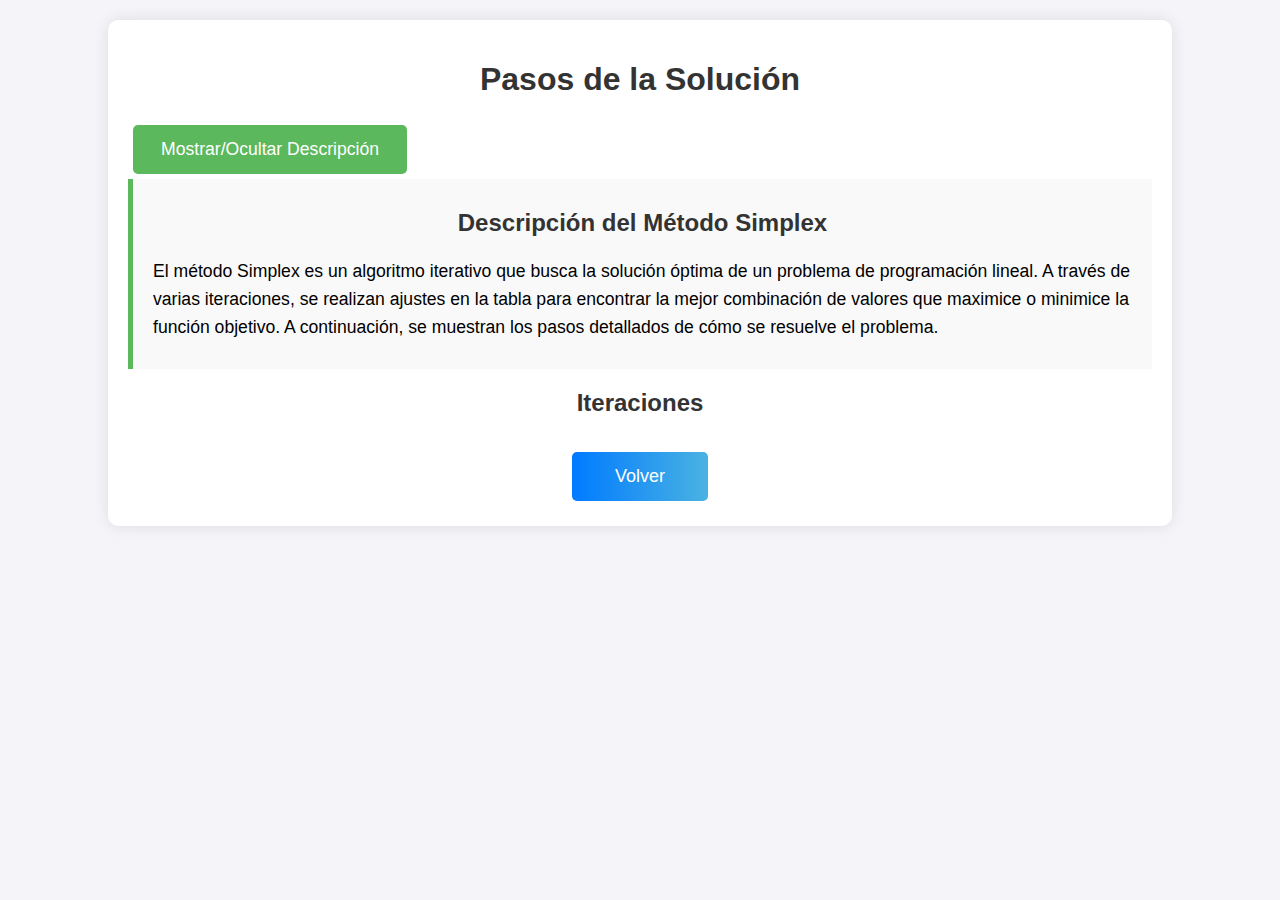
<file: pasos.html>
<!DOCTYPE html>
<html lang="en">
<head>
    <meta charset="UTF-8">
    <meta name="viewport" content="width=device-width, initial-scale=1.0">
    <title>Pasos de la Solución</title>
    <link rel="stylesheet" href="styles.css">
</head>
<body>
    <div class="container">
        <h1>Pasos de la Solución</h1>

        <!-- Botón para mostrar/ocultar la descripción -->
        <div class="descripcion-toggle">
            <button id="toggleDescription">Mostrar/Ocultar Descripción</button>
        </div>

        <!-- Descripción del Método Simplex -->
        <section class="descripcion" id="descripcion">
            <h2>Descripción del Método Simplex</h2>
            <p>El método Simplex es un algoritmo iterativo que busca la solución óptima de un problema de programación lineal. 
            A través de varias iteraciones, se realizan ajustes en la tabla para encontrar la mejor combinación de valores 
            que maximice o minimice la función objetivo. A continuación, se muestran los pasos detallados de cómo se resuelve el problema.</p>
        </section>
        
        <!-- Sección para mostrar los pasos y tablas -->
            <h2>Iteraciones</h2>
            <div id="steps-container"></div>
            <!-- Las tablas generadas por JavaScript aparecerán aquí -->
             
        <div id="button-container">
            <button class="btn primary"><a href="resMax.html">Volver</a></button>
        </div>
    </div>

    <!-- Tu archivo JavaScript -->
    <script src="steps.js"></script>

    <!-- Script para mostrar/ocultar la descripción -->
    <script>
        document.getElementById('toggleDescription').addEventListener('click', function() {
            const description = document.getElementById('descripcion');
            if (description.style.display === 'none' || description.style.display === '') {
                description.style.display = 'block';
            } else {
                description.style.display = 'none';
            }
        });
    </script>
</body>

</html>
</file>
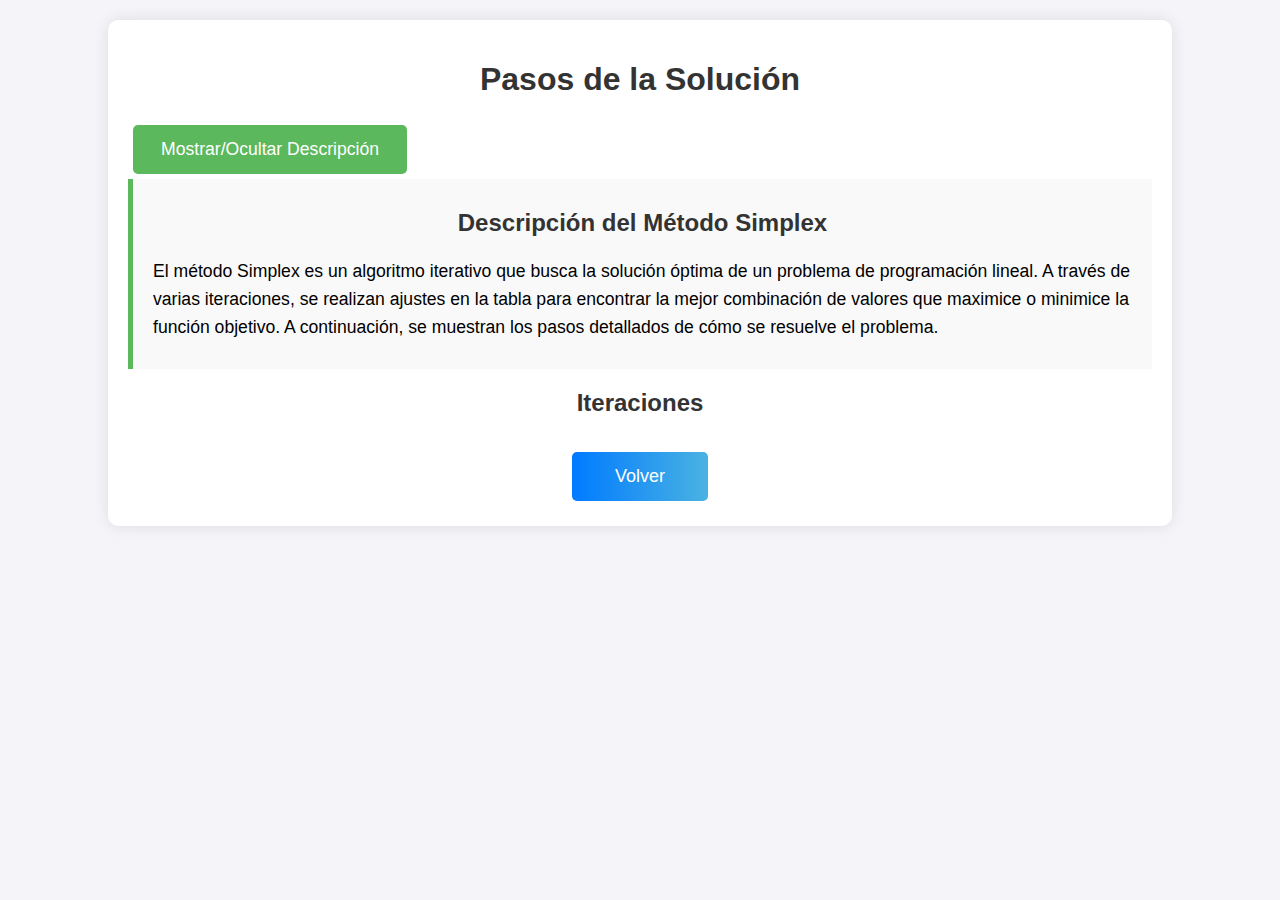
<file: pasosMin.html>
<!DOCTYPE html>
<html lang="en">
<head>
    <meta charset="UTF-8">
    <meta name="viewport" content="width=device-width, initial-scale=1.0">
    <title>Pasos de la Solución</title>
    <link rel="stylesheet" href="styles.css">
</head>
<body>
    <div class="container">
        <h1>Pasos de la Solución</h1>

        <!-- Botón para mostrar/ocultar la descripción -->
        <div class="descripcion-toggle">
            <button id="toggleDescription">Mostrar/Ocultar Descripción</button>
        </div>

        <!-- Descripción del Método Simplex -->
        <section class="descripcion" id="descripcion">
            <h2>Descripción del Método Simplex</h2>
            <p>El método Simplex es un algoritmo iterativo que busca la solución óptima de un problema de programación lineal. 
            A través de varias iteraciones, se realizan ajustes en la tabla para encontrar la mejor combinación de valores 
            que maximice o minimice la función objetivo. A continuación, se muestran los pasos detallados de cómo se resuelve el problema.</p>
        </section>
        
        <!-- Sección para mostrar los pasos y tablas -->
            <h2>Iteraciones</h2>
            <div id="steps-container"></div>
            <!-- Las tablas generadas por JavaScript aparecerán aquí -->
             
        <div id="button-container">
            <button class="btn primary"><a href="resMin.html">Volver</a></button>
        </div>
    </div>

    <!-- Tu archivo JavaScript -->
    <script src="steps.js"></script>

    <!-- Script para mostrar/ocultar la descripción -->
    <script>
        document.getElementById('toggleDescription').addEventListener('click', function() {
            const description = document.getElementById('descripcion');
            if (description.style.display === 'none' || description.style.display === '') {
                description.style.display = 'block';
            } else {
                description.style.display = 'none';
            }
        });
    </script>
</body>

</html>
</file>
<file: styles.css>
body {
    font-family: Arial, sans-serif;
    background-color: #f4f4f9;
    margin: 0;
    padding: 0;
}

.container {
    width: 80%;
    margin: 20px auto;
    padding: 20px;
    background-color: #fff;
    border-radius: 10px;
    box-shadow: 0 0 15px rgba(0, 0, 0, 0.1);
}

h1, h2 {
    color: #333;
    text-align: center;
}

.descripcion {
    background-color: #f9f9f9;
    border-left: 5px solid #5cb85c;
    padding: 10px 20px;
    margin-bottom: 20px;
}

.descripcion p {
    font-size: 1.1em;
    line-height: 1.6;
}

.pasos-solucion {
    margin-top: 30px;
}

table {
    width: 100%;
    border-collapse: collapse;
    margin-bottom: 30px;
}

table th, table td {
    padding: 10px;
    text-align: center;
    border: 1px solid #ddd;
}

table th {
    background-color: #5cb85c;
    color: white;
}

table tr:nth-child(even) {
    background-color: #f9f9f9;
}

table tr:hover {
    background-color: #f1f1f1;
}
a {
    text-decoration: none;
    color: white;
    font-size: 18px;
    margin: 0 15px;
}
button {
    background-color: #5cb85c;
    color: white;
    border: none;
    padding: 10px 20px;
    font-size: 1.1em;
    cursor: pointer;
    border-radius: 5px;
    transition: background-color 0.3s ease;
}

button:hover {
    background-color: #4cae4c;
}
/* Estilo para los botones */
#button-container {
    text-align: center;
    margin-top: 30px;
}

button {
    border: none; 
    color: white; 
    padding: 14px 28px; 
    cursor: pointer; 
    border-radius: 5px; 
    display: inline-block;
    margin: 5px;
}
.primary {background-image: linear-gradient(to right, #007bff, #4ab2e2);}
</file>
